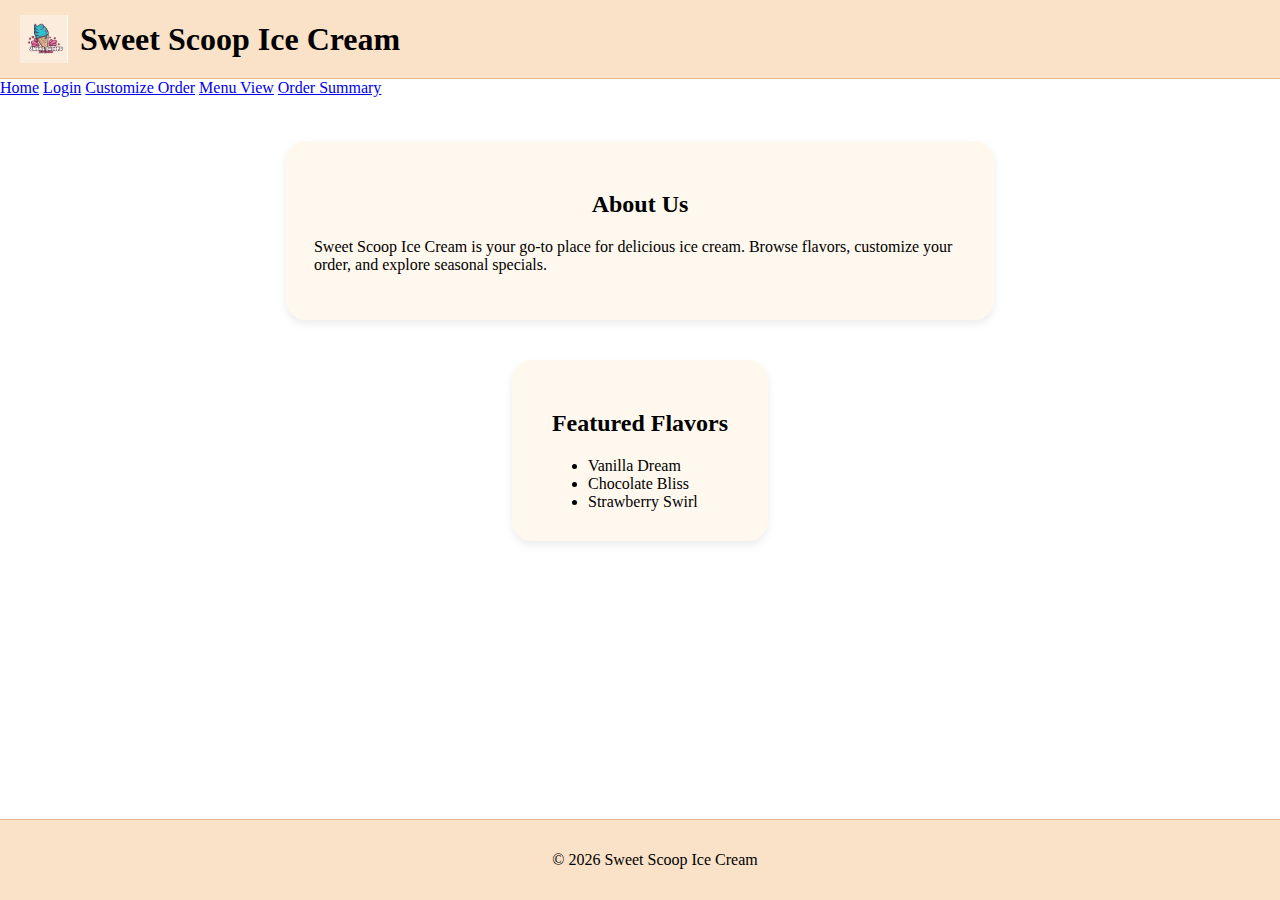
<file: templates/index.html>
<!--
    Name (UCID#):

    Javier Dal Monte Casoni (UCID#30254262)
    Omar Al-Mahfoodh (UCID#30257072)


-->

<!DOCTYPE html>
<html lang="en">
<head>
    <meta charset="UTF-8">
    <meta name="viewport" content="width=device-width, initial-scale=1.0">
    <title>Sweet Scoop Ice Cream</title>
    <link rel="stylesheet" href="../static/css/styles.css">
</head>
<body>
    <header>
        <img src="../static/img/logo.jpeg" alt="Ice Cream Logo">
        <h1>Sweet Scoop Ice Cream</h1>
    </header>
    <div id="nav">
        <a href="index.html">Home</a>
        <a href="login.html">Login</a>
        <a href="customize_order.html">Customize Order</a>
         <a href="menu_view.html">Menu View</a>
        <a href="order_summary.html">Order Summary</a>
    </div>
    <main>
        <section>
            <h2>About Us</h2>
            <p>Sweet Scoop Ice Cream is your go-to place for delicious ice cream. Browse flavors, customize your order, and explore seasonal specials.</p>
        </section>
        <section>
            <h2>Featured Flavors</h2>
            <ul>
                <li>Vanilla Dream</li>
                <li>Chocolate Bliss</li>
                <li>Strawberry Swirl</li>
            </ul>
        </section>
    </main>
    <footer>
        <p>&copy; 2026 Sweet Scoop Ice Cream</p>
    </footer>
</body>
</html>
</file>
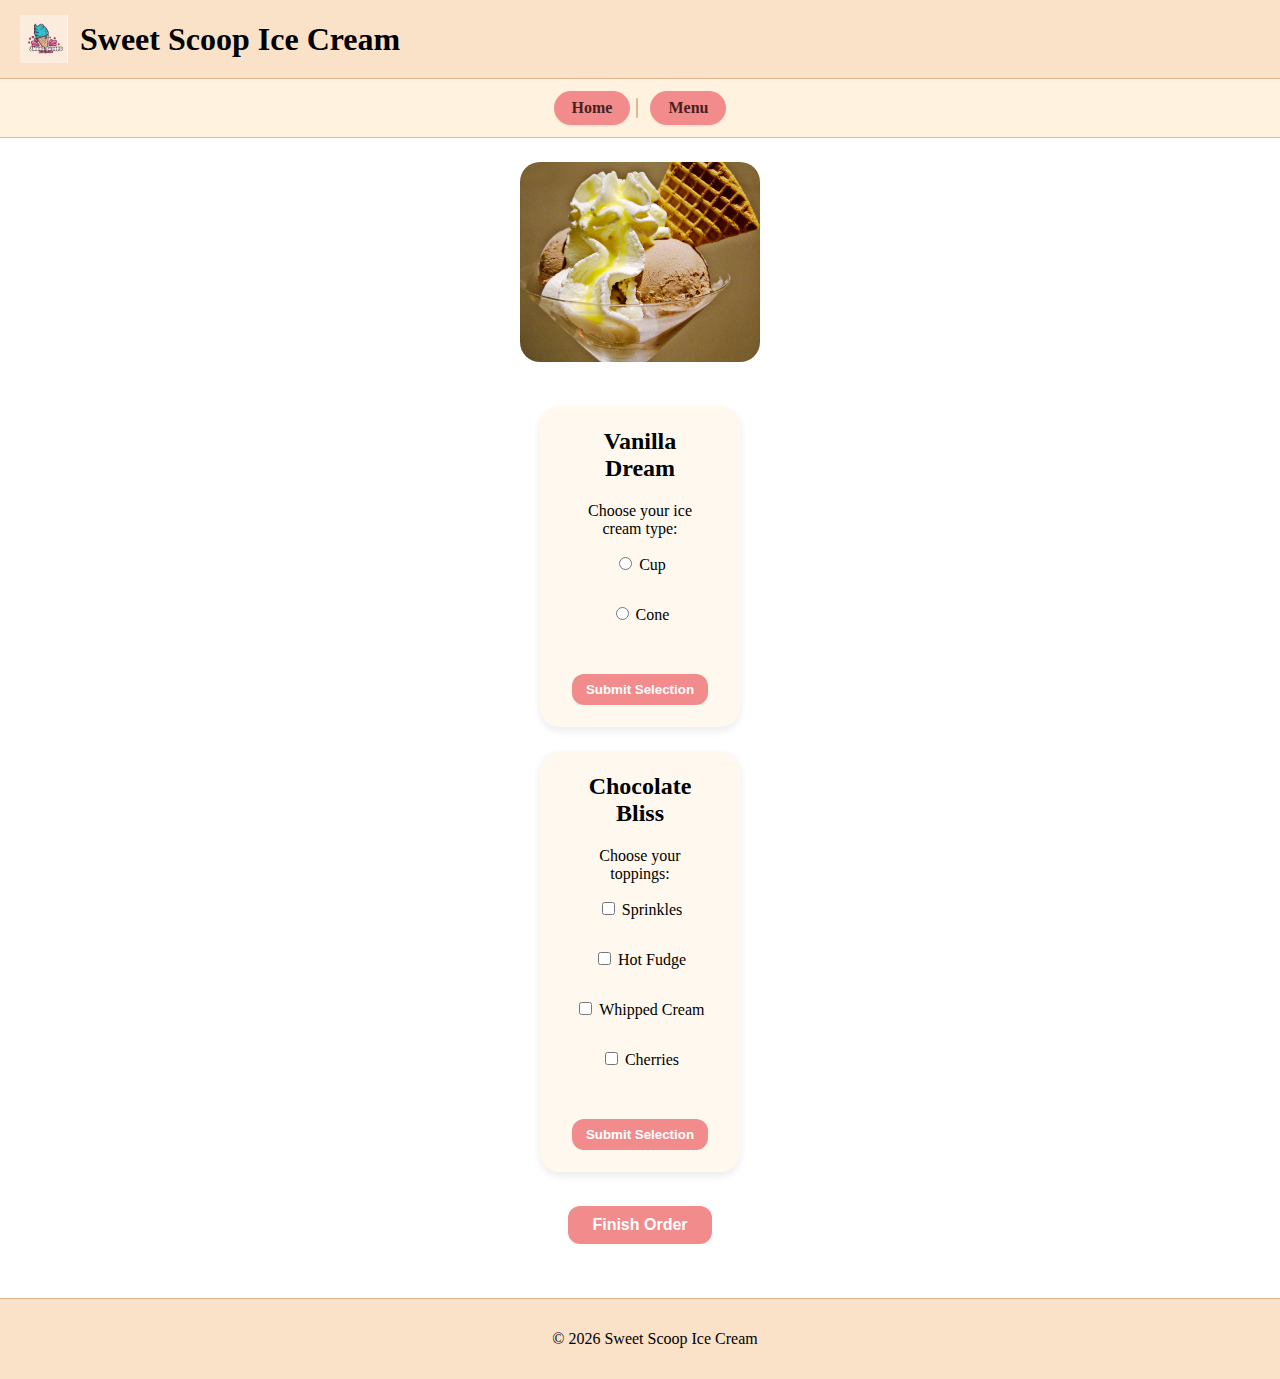
<file: templates/customize_order.html>
<!DOCTYPE html>
<html lang="en">
<head>
    <meta charset="UTF-8">
    <meta name="viewport" content="width=device-width, initial-scale=1.0">
    <title>Customize Order - Sweet Scoop Ice Cream</title>
    <link rel="stylesheet" href="../static/css/styles.css">
</head>
<body>
    <header>
        <img src="../static/img/logo.jpeg" alt="Ice Cream Logo">
        <h1>Sweet Scoop Ice Cream</h1>
    </header>
    <div class = "nav">
        <a href="index.html">Home</a>
        <a href="menu_view.html">Menu</a>
    </div>
    <main class="customize-page">
        <img src="../static/img/Picture1.webp" alt="Ice Cream Banner" class="banner-img">

        <form>
            <section>
                <h2>Vanilla Dream</h2>
                <p>Choose your ice cream type:</p>
                <label>
                    <input type="radio" name="vanilla-type" value="cup"> Cup
                </label><br>
                <label>
                    <input type="radio" name="vanilla-type" value="cone"> Cone
                </label><br><br>
                <button type="button">Submit Selection</button>
            </section>

            <!-- Order 2: Chocolate Bliss -->
            <section>
                <h2>Chocolate Bliss</h2>
                <p>Choose your toppings:</p>
                <label>
                    <input type="checkbox" name="topping" value="sprinkles"> Sprinkles
                </label><br>
                <label>
                    <input type="checkbox" name="topping" value="hot-fudge"> Hot Fudge
                </label><br>
                <label>
                    <input type="checkbox" name="topping" value="whipped-cream"> Whipped Cream
                </label><br>
                <label>
                    <input type="checkbox" name="topping" value="cherries"> Cherries
                </label><br><br>
                <button type="button">Submit Selection</button>
            </section>

            <div class="finish-btn-wrapper">
                <button type="button" class="finish-btn" onclick="window.location.href='order_summary.html'">Finish Order</button>
            </div>
        </form>
    </main>
    <footer>
        <p>&copy; 2026 Sweet Scoop Ice Cream</p>
    </footer>
</body>
</html>
</file>
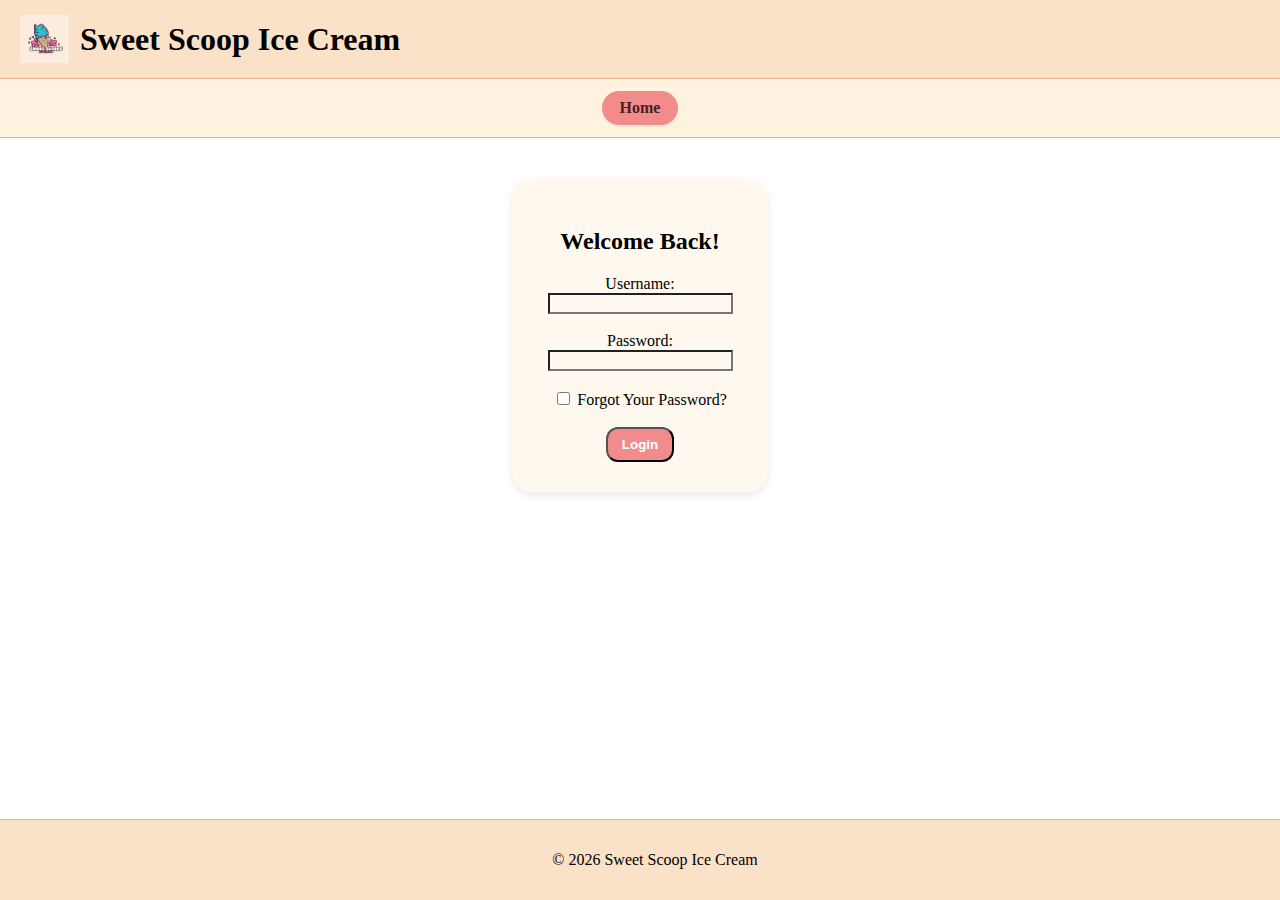
<file: templates/login.html>
<!DOCTYPE html>
<html lang="en">
<head>
    <meta charset="UTF-8">
    <meta name="viewport" content="width=device-width, initial-scale=1.0">
    <title>Sweet Scoop Ice Cream</title>
    <link rel="stylesheet" href="../static/css/styles.css">
</head>
<body>
    <header>
        <img src="../static/img/logo.jpeg" alt="Ice Cream Logo">
        <h1>Sweet Scoop Ice Cream</h1>
    </header>
    <div class = "nav">
        <a href="index.html">Home</a>
    </div>
    <main class="login-page">
        <!-- Login form -->
        <section>
            <h2>Welcome Back!</h2>
                <form>
                    <label for="username">Username:</label><br>
                    <input type="text" id="username" name="username" required><br><br>
                    
                    <label for="password">Password:</label><br>
                    <input type="password" id="password" name="password" required><br><br>
                    
                    <input type="checkbox" id="remember" name="remember">
                    <label for="remember">Forgot Your Password?</label><br><br>

                    <button type="button" onclick="window.location.href='menu_view.html'">Login</button>
                </form>
            </form>
        </section>
    </main>
    <footer>
        <p>&copy; 2026 Sweet Scoop Ice Cream</p>
    </footer>
</body>
</html>
</file>
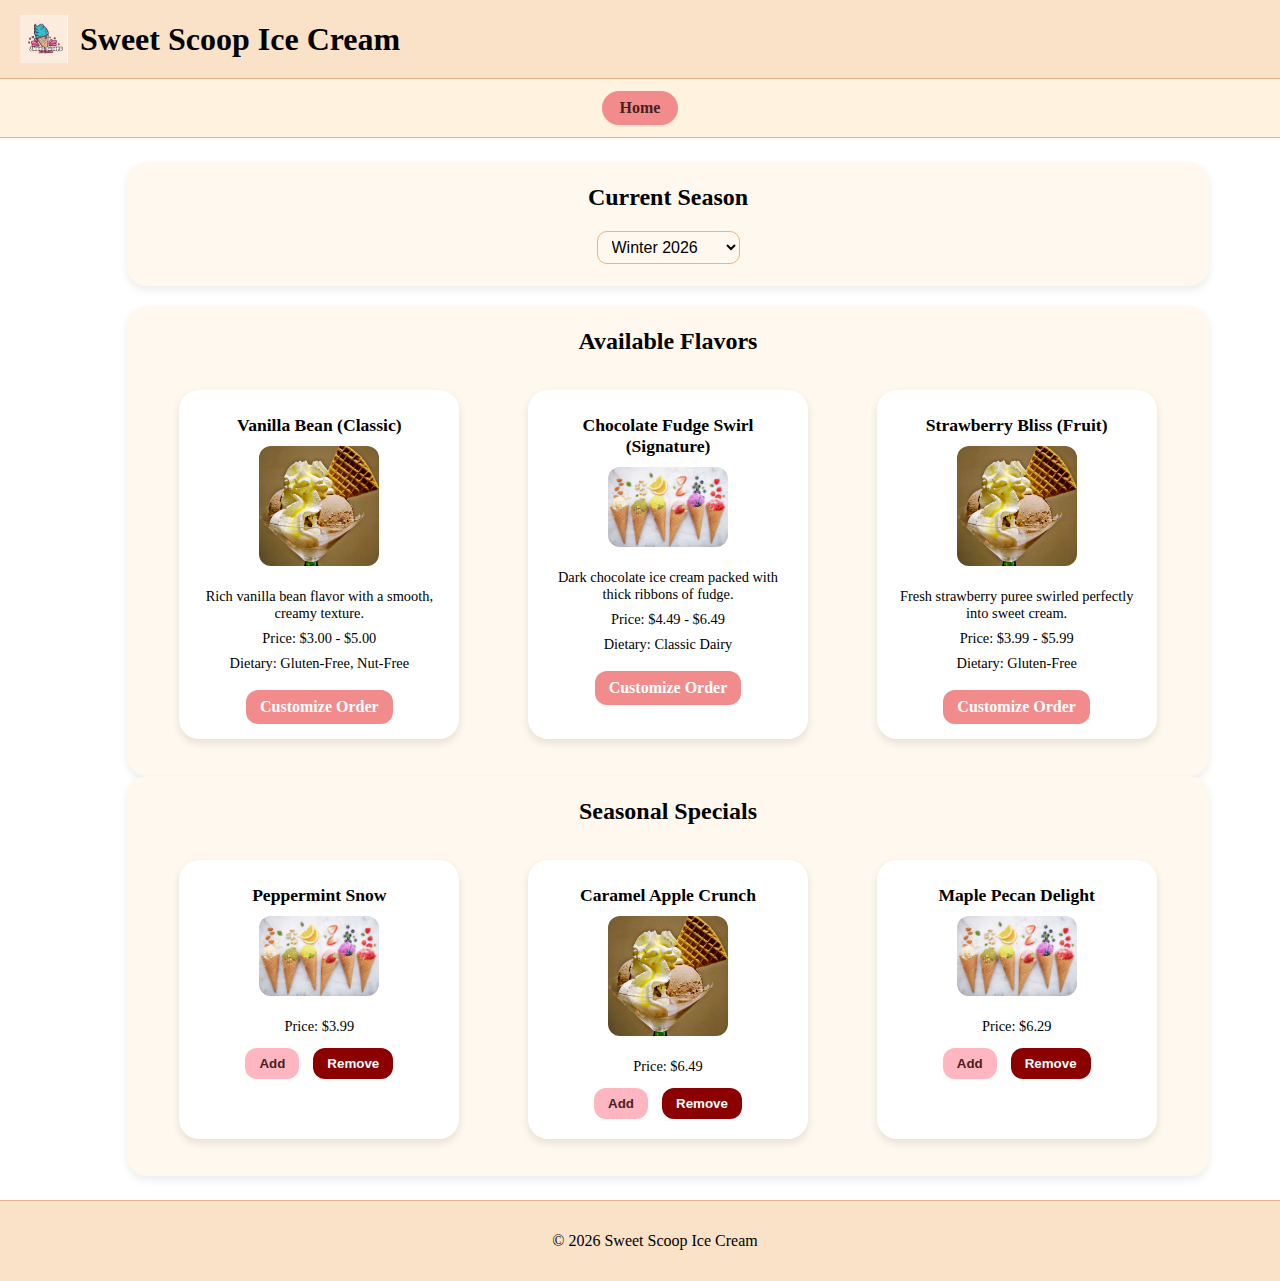
<file: templates/menu_view.html>
<!DOCTYPE html>
<html lang="en">
<head>
    <meta charset="UTF-8">
    <meta name="viewport" content="width=device-width, initial-scale=1.0">
    <title>Sweet Scoop Ice Cream</title>
    <link rel="stylesheet" href="../static/css/styles.css">
</head>
<body>
    <header>
        <img src="../static/img/logo.jpeg" alt="Ice Cream Logo">
        <h1>Sweet Scoop Ice Cream</h1>
    </header>
    <div class = "nav">
        <a href="index.html">Home</a>
    </div>
    <main class="menu-page">
        <div class="main-content-wrapper">
            
            <section class="dropdown-section">
                <h2>Current Season</h2>
                <select id="season-select">
                    <option value="winter2026">Winter 2026</option>
                    <option value="fall2025">Fall 2025</option>
                    <option value="summer2025">Summer 2025</option>
                    <option value="spring2025">Spring 2025</option>
                </select>
            </section>

            <section class="flavors-section">
                <h2>Available Flavors</h2>
                <div class="tiles-container">
                    
                    <div class="tile">
                        <h3>Vanilla Bean (Classic)</h3>
                        <img src="../static/img/Picture1.webp" alt="Vanilla Bean Ice Cream" width="120">
                        <p class="description">Rich vanilla bean flavor with a smooth, creamy texture.</p>
                        <p class="price-range">Price: $3.00 - $5.00</p>
                        <p class="dietary">Dietary: Gluten-Free, Nut-Free</p>
                        <a href="customize_order.html" class="customize-link">Customize Order</a>
                    </div>
                    
                    <div class="tile">
                        <h3>Chocolate Fudge Swirl (Signature)</h3>
                        <img src="../static/img/Picture2.jpeg" alt="Chocolate Fudge Swirl" width="120">
                        <p class="description">Dark chocolate ice cream packed with thick ribbons of fudge.</p>
                        <p class="price-range">Price: $4.49 - $6.49</p>
                        <p class="dietary">Dietary: Classic Dairy</p>
                        <a href="customize_order.html" class="customize-link">Customize Order</a>
                    </div>
                    
                    <div class="tile">
                        <h3>Strawberry Bliss (Fruit)</h3>
                        <img src="../static/img/Picture1.webp" alt="Strawberry Bliss" width="120">
                        <p class="description">Fresh strawberry puree swirled perfectly into sweet cream.</p>
                        <p class="price-range">Price: $3.99 - $5.99</p>
                        <p class="dietary">Dietary: Gluten-Free</p>
                        <a href="customize_order.html" class="customize-link">Customize Order</a>
                    </div>

                </div>
            </section>

            <section class="specials-section">
                <h2>Seasonal Specials</h2>
                <div class="tiles-container">
                    
                    <div class="tile">
                        <h3>Peppermint Snow</h3>
                        <img src="../static/img/Picture2.jpeg" alt="Peppermint Snow" width="120">
                        <p class="price">Price: $3.99</p>
                        <button class="btn-add">Add</button>
                        <button class="btn-remove">Remove</button>
                    </div>
                    
                    <div class="tile">
                        <h3>Caramel Apple Crunch</h3>
                        <img src="../static/img/Picture1.webp" alt="Caramel Apple Crunch" width="120">
                        <p class="price">Price: $6.49</p>
                        <button class="btn-add">Add</button>
                        <button class="btn-remove">Remove</button>
                    </div>
                    
                    <div class="tile">
                        <h3>Maple Pecan Delight</h3>
                        <img src="../static/img/Picture2.jpeg" alt="Maple Pecan Delight" width="120">
                        <p class="price">Price: $6.29</p>
                        <button class="btn-add">Add</button>
                        <button class="btn-remove">Remove</button>
                    </div>

                </div>
            </section>
            
        </div>
    </main>
    <footer>
        <p>&copy; 2026 Sweet Scoop Ice Cream</p>
    </footer>
</body>
</html>
</file>
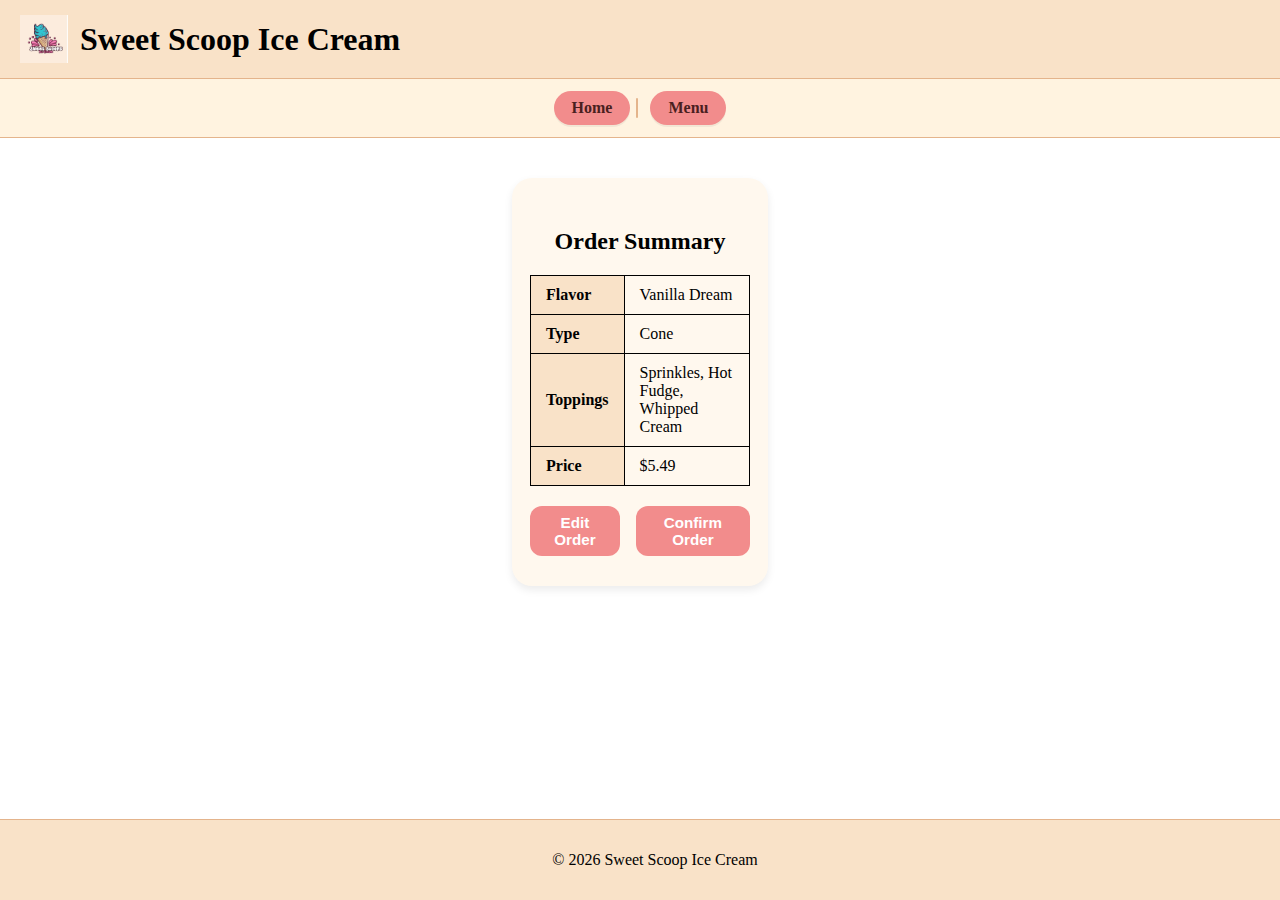
<file: templates/order_summary.html>
<!DOCTYPE html>
<html lang="en">
<head>
    <meta charset="UTF-8">
    <meta name="viewport" content="width=device-width, initial-scale=1.0">
    <title>Order Summary - Sweet Scoop Ice Cream</title>
    <link rel="stylesheet" href="../static/css/styles.css">
</head>
<body>
    <header>
        <img src="../static/img/logo.jpeg" alt="Ice Cream Logo">
        <h1>Sweet Scoop Ice Cream</h1>
    </header>
    <div class = "nav">
        <a href="index.html">Home</a>
        <a href="menu_view.html">Menu</a>
    </div>
    <main class="order-page">
        <section>
            <h2>Order Summary</h2>
            <table>
                <tr>
                    <th>Flavor</th>
                    <td>Vanilla Dream</td>
                </tr>
                <tr>
                    <th>Type</th>
                    <td>Cone</td>
                </tr>
                <tr>
                    <th>Toppings</th>
                    <td>Sprinkles, Hot Fudge, Whipped Cream</td>
                </tr>
                <tr>
                    <th>Price</th>
                    <td>$5.49</td>
                </tr>
            </table>

            <div class="summary-buttons">
                <button type="button" class="btn-pink" onclick="window.location.href='customize_order.html'">Edit Order</button>
                <button type="button" class="btn-pink">Confirm Order</button>
            </div>
        </section>
    </main>
    <footer>
        <p>&copy; 2026 Sweet Scoop Ice Cream</p>
    </footer>
</body>
</html>
</file>
<file: static/css/styles.css>
/* Header */
header {
    background-color: #f9e2c8;
    display: flex;
    align-items: center;
    justify-content: flex-start;
    gap: 12px;
    padding: 15px 20px;
    border-bottom: 1px solid #e4b48c;
}


header h1 {
    margin: 0;
    font-size: 2rem;
}

header img {
    height: 48px;
    width: auto;
}

html, body {
    height: 100%;
}
body {
    display: flex;
    flex-direction: column;
    min-height: 100vh;
    margin: 0;
}

/* Navigation Bar */
.nav {
    display: flex;
    flex-direction: row;
    background-color: #fff3e0;
    padding: 12px 0;
    display: flex;
    justify-content: center;
    align-items: center;
    gap: 20px;
    border-bottom: 1px solid #e4b48c;
}

.nav a {
    display: inline-block;
    margin: 0;
    padding: 8px 18px;
    background-color: #f28c8c;
    color: #4a1f1f;
    text-decoration: none;
    font-weight: bold;
    border-radius: 20px;
    box-shadow: 0 2px 0 rgba(0,0,0,0.05);
    position: relative;
}

.nav a:hover {
    cursor: pointer;
}

.nav a + a::before {
    content: '';
    position: absolute;
    left: -14px;
    top: 50%;
    transform: translateY(-50%);
    width: 2px;
    height: 20px;
    background-color: #e4b48c;
    border-radius: 1px;
}

/* Main Content */
main {
    max-width: 1100px;
    margin: 24px auto;
    padding: 0 20px;
    display: flex;
    flex-direction: column;
    align-items: center;
    gap: 24px;
    flex: 1 0 auto;

}

section {
    width: 100%;
    background-color: #fff8ee;
    border-radius: 20px;
    box-shadow: 0 4px 8px rgba(0,0,0,0.08);
    padding: 22px 28px;
}

main > section:first-child {
    width: 70%;
    margin-top: 20px;
    padding-top: 50px;
    padding-bottom: 30px;

}

main > section:last-child {
    width: 220px;
    text-align: left;
    align-self: center;
    padding: 16px 18px;
    margin-top: 16px;
    padding-top: 50px;
    padding-bottom: 30px;

}


main h2 {
    margin-top: 0;
    text-align: center;
}

main ul {
    margin: 8px 0 0 18px;
}

@media (max-width: 760px) {
    header {
        padding: 12px 16px;
        flex-direction: column;
        gap: 10px;
        align-items: flex-start;
    }

    nav .container {
        flex-wrap: wrap;
        gap: 8px;
    }

    main > section:first-child {
        width: 100%;
    }

    main > section:last-child {
        width: 80%;
    }
}

/* Footer */
footer {
    background-color: #f9e2c8;
    text-align: center;
    padding: 15px;
    border-top: 1px solid #e4b48c;
    flex-shrink: 0; 
    width: 100%; 
}

.container {
    max-width: 1100px;
    width: 100%;
    margin: 0 auto;
    padding: 0 20px;
    display: flex;
    align-items: center;
    justify-content: space-between;
}

nav .container {
    justify-content: center;
}


html, body {
  height: 100%;
}

body {
  display: flex;
  flex-direction: column;
  min-height: 100vh;
}

/* ====================
   Page Specific Styles
   ============ */


/* ==============
 *   Login Page
 * ============== */

.login-page section {
    margin-bottom: 70px;
}

.login-page form {
    text-align: center;
    align-items: center;
}

.login-page form label {
    align-items: center;
}

.login-page form input[type="text"],
.login-page form input[type="password"] {
    background-color: #fff8ee;
}

.login-page form button {
    background-color: #f28c8c;
    color: #fff;
    font-weight: bold;
    border-radius: 12px;
    padding: 8px 14px;
    cursor: pointer;
}


/* ==============
 * Menu View Page
 * ============== */


/* Season Dropdown Menu */
.menu-page .dropdown-section {
    margin-bottom: 20px;
    text-align: center;
}

.menu-page #season-select {
    background-color: #fff8ee;
    border-radius: 10px;
    padding: 6px 10px;
    border: 1px solid #e4b48c;
    font-size: 16px;
}

/* Force exact rows of 3 items */
.menu-page .tiles-container {
    display: grid;
    grid-template-columns: repeat(3, 1fr);
    gap: 20px;
    justify-items: center;
    margin-top: 15px;
}

/* Individual Ice Cream Tiles */
.menu-page .tile {
    background-color: #ffffff;
    border-radius: 20px;
    padding: 15px;
    margin: 15px;
    box-shadow: 0 4px 8px rgba(0, 0, 0, 0.1);
    width: 100%;
    max-width: 250px;
    text-align: center;
}

.menu-page .tile img {
    border-radius: 12px;
    margin-bottom: 10px;
    object-fit: cover;
    width: 120px;
}

.menu-page .tile h3 {
    font-size: 1.1em;
    margin: 10px 0;
}

.menu-page .description, .menu-page .price-range, .menu-page .dietary, .menu-page .price {
    font-size: 0.9em;
    margin: 8px 0;
}

/* Hyperlink to Customize Order */
.menu-page .customize-link {
    display: inline-block;
    background-color: #f28c8c;
    color: white;
    font-weight: bold;
    border-radius: 12px;
    padding: 8px 14px;
    text-decoration: none;
    margin-top: 10px;
}

.menu-page .customize-link:hover {
    cursor: pointer;
}

/* Add / Remove Buttons for Specials */
.menu-page .btn-add {
    background-color: #ffb6c1; /* Soft pink */
    color: #4a1f1f;
    font-weight: bold;
    border-radius: 12px;
    padding: 8px 14px;
    border: none;
    margin: 5px;
}

.menu-page .btn-remove {
    background-color: #8b0000; /* Darker red */
    color: white;
    font-weight: bold;
    border-radius: 12px;
    padding: 8px 14px;
    border: none;
    margin: 5px;
}

.menu-page .btn-add:hover, .menu-page .btn-remove:hover {
    cursor: pointer;
}



/* Customize Order Page */
/* Banner image */
.customize-page .banner-img {
    width: 100%;
    max-width: 700px;
    height: 200px;
    object-fit: cover;
    border-radius: 20px;
    margin-bottom: 20px;
    display: block;
}

/* Form layout */
.customize-page form {
    width: 100%;
    display: flex;
    flex-direction: column;
    align-items: center;
    gap: 24px;
}

.customize-page form section {
    width: 60%;
    text-align: center;
}

.customize-page form section label {
    display: block;
    margin: 6px 0;
}

/* Submit Selection buttons */
.customize-page form section button {
    background-color: #f28c8c;
    color: #fff;
    font-weight: bold;
    border-radius: 12px;
    padding: 8px 14px;
    border: none;
    cursor: pointer;
    margin-top: 8px;
}

/* Finish Order button */
.customize-page .finish-btn-wrapper {
    margin-top: 10px;
    margin-bottom: 30px;
}

.customize-page .finish-btn {
    background-color: #f28c8c;
    color: #fff;
    font-weight: bold;
    border-radius: 12px;
    padding: 10px 24px;
    border: none;
    cursor: pointer;
    font-size: 1rem;
}

/* ==============
 *   Order Page
 * ============== */


/* Order Summary Table */
.order-page table {
    border: 1px solid black;
    border-collapse: collapse;
    margin: 20px auto;
    background-color: #fff8ee;
    text-align: left;
}

.order-page table th,
.order-page table td {
    border: 1px solid black;
    padding: 10px 15px;
}

.order-page table th {
    background-color: #f9e2c8;
    font-weight: bold;
}

/* Buttons */
.order-page .summary-buttons {
    margin-top: 20px;
    display: flex;
    justify-content: center;
    gap: 16px;
}

.order-page .btn-pink {
    background-color: #f28c8c;
    color: #fff;
    font-weight: bold;
    border-radius: 12px;
    padding: 8px 14px;
    border: none;
    cursor: pointer;
    font-size: 0.95rem;
}
</file>
